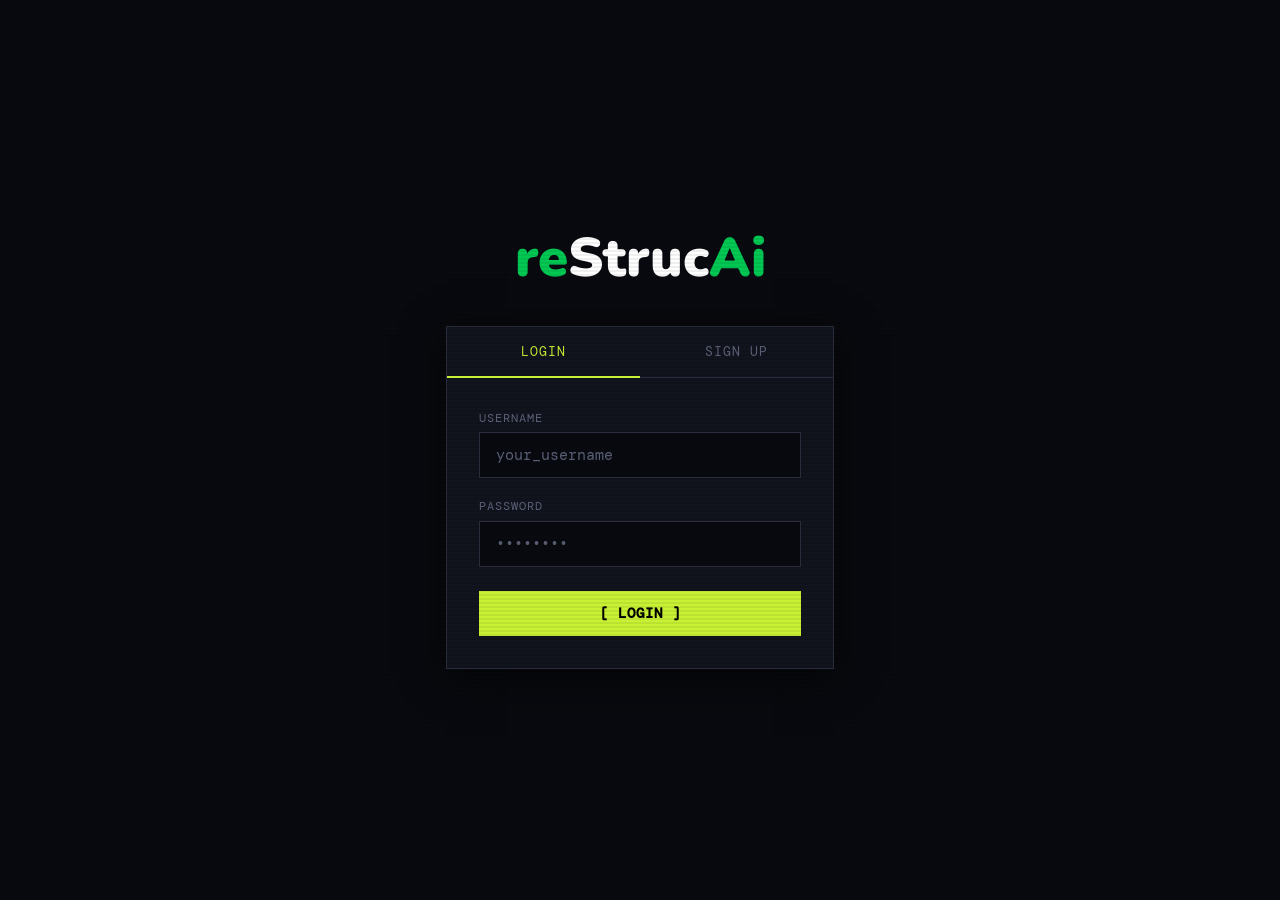
<file: templates/login.html>
<!DOCTYPE html>
<html lang="en">
<head>
    <meta charset="UTF-8">
    <meta name="viewport" content="width=device-width, initial-scale=1.0">
    <title>reStrucAi — Login</title>
    <link rel="icon" type="image/png" href="/static/img/logo.png">
    <link rel="preconnect" href="https://fonts.googleapis.com">
    <link rel="preconnect" href="https://fonts.gstatic.com" crossorigin>
    <link href="https://fonts.googleapis.com/css2?family=DM+Mono:ital,wght@0,300;0,400;0,500;1,400&family=Plus+Jakarta+Sans:wght@300;400;500;600;700&family=Nunito:wght@800;900&display=swap" rel="stylesheet">
    <link rel="stylesheet" href="/static/css/style.css">
    <style>
        body { display: flex; align-items: center; justify-content: center; min-height: 100vh; }

        .auth-wrapper {
            width: 100%;
            max-width: 420px;
            padding: 1rem;
        }

        .auth-logo {
            text-align: center;
            margin-bottom: 2.5rem;
        }

        /* reStrucAi brand logo — login page (large) */
        .brand-logo {
            display: inline-flex;
            align-items: baseline;
            font-family: 'Nunito', 'Plus Jakarta Sans', sans-serif;
            font-weight: 900;
            font-size: 3.4rem;
            line-height: 1;
            letter-spacing: 0px;
        }

        .brand-re    { color: #00c853; }
        .brand-struc { color: #ffffff; }
        .brand-ai    { color: #00c853; }

        .auth-card {
            background: var(--bg-panel);
            border: 1px solid var(--border-color);
            box-shadow: 0 8px 40px rgba(0,0,0,0.6);
        }

        .auth-tabs {
            display: flex;
            border-bottom: 1px solid var(--border-color);
        }

        .auth-tab {
            flex: 1;
            padding: 1rem;
            background: transparent;
            border: none;
            color: var(--text-dim);
            font-family: var(--font-mono);
            font-size: 0.8rem;
            letter-spacing: 1px;
            cursor: pointer;
            text-transform: uppercase;
            transition: all 0.2s;
        }

        .auth-tab.active {
            color: var(--accent);
            border-bottom: 2px solid var(--accent);
            margin-bottom: -1px;
        }

        .auth-tab:hover:not(.active) { color: var(--text-light); }

        .auth-body { padding: 2rem; }

        .auth-form { display: none; flex-direction: column; gap: 1.25rem; }
        .auth-form.active { display: flex; }

        .field-label {
            font-family: var(--font-mono);
            font-size: 0.75rem;
            color: var(--text-dim);
            letter-spacing: 1px;
            margin-bottom: 0.4rem;
            text-transform: uppercase;
        }

        .auth-input {
            width: 100%;
            background: var(--bg-dark);
            border: 1px solid var(--border-color);
            color: var(--text-light);
            font-family: var(--font-mono);
            font-size: 0.95rem;
            padding: 0.75rem 1rem;
            outline: none;
            transition: border-color 0.2s, box-shadow 0.2s;
        }

        .auth-input:focus {
            border-color: var(--accent);
            box-shadow: 0 0 0 2px var(--accent-glow);
        }

        .auth-input::placeholder { color: var(--text-dim); }

        .btn-auth {
            width: 100%;
            background: var(--accent);
            color: #000;
            border: none;
            padding: 0.85rem;
            font-family: var(--font-mono);
            font-weight: 700;
            font-size: 0.9rem;
            letter-spacing: 1px;
            cursor: pointer;
            transition: all 0.2s;
            margin-top: 0.25rem;
        }

        .btn-auth:hover { background: var(--accent-hover); box-shadow: 0 0 15px var(--accent-glow); }
        .btn-auth:disabled { opacity: 0.6; cursor: not-allowed; }

        .auth-error {
            background: rgba(255,77,79,0.1);
            border: 1px solid var(--danger);
            color: var(--danger);
            font-family: var(--font-mono);
            font-size: 0.8rem;
            padding: 0.6rem 0.9rem;
            display: none;
        }

        .auth-error.visible { display: block; }
    </style>
</head>
<body class="dark-theme">
    <div class="scanlines"></div>

    <div class="auth-wrapper">
        <div class="auth-logo">
            <div class="brand-logo">
                <span class="brand-re">re</span><span class="brand-struc">Struc</span><span class="brand-ai">Ai</span>
            </div>
        </div>

        <div class="auth-card">
            <div class="auth-tabs">
                <button class="auth-tab active" id="tab-login" onclick="switchTab('login')">LOGIN</button>
                <button class="auth-tab" id="tab-signup" onclick="switchTab('signup')">SIGN UP</button>
            </div>

            <div class="auth-body">
                <!-- Login form -->
                <form class="auth-form active" id="form-login" onsubmit="handleLogin(event)">
                    <div id="login-error" class="auth-error"></div>
                    <div>
                        <div class="field-label">Username</div>
                        <input class="auth-input" id="login-username" type="text" placeholder="your_username" autocomplete="username" required>
                    </div>
                    <div>
                        <div class="field-label">Password</div>
                        <input class="auth-input" id="login-password" type="password" placeholder="••••••••" autocomplete="current-password" required>
                    </div>
                    <button class="btn-auth" type="submit" id="btn-login">[ LOGIN ]</button>
                </form>

                <!-- Signup form -->
                <form class="auth-form" id="form-signup" onsubmit="handleSignup(event)">
                    <div id="signup-error" class="auth-error"></div>
                    <div>
                        <div class="field-label">Username</div>
                        <input class="auth-input" id="signup-username" type="text" placeholder="choose_username" autocomplete="username" required>
                    </div>
                    <div>
                        <div class="field-label">Email</div>
                        <input class="auth-input" id="signup-email" type="email" placeholder="you@example.com" autocomplete="email" required>
                    </div>
                    <div>
                        <div class="field-label">Password</div>
                        <input class="auth-input" id="signup-password" type="password" placeholder="min. 6 characters" autocomplete="new-password" required>
                    </div>
                    <div>
                        <div class="field-label">Confirm Password</div>
                        <input class="auth-input" id="signup-confirm" type="password" placeholder="repeat password" autocomplete="new-password" required>
                    </div>
                    <button class="btn-auth" type="submit" id="btn-signup">[ CREATE ACCOUNT ]</button>
                </form>
            </div>
        </div>
    </div>

    <script>
        function switchTab(tab) {
            document.getElementById('tab-login').classList.toggle('active', tab === 'login');
            document.getElementById('tab-signup').classList.toggle('active', tab === 'signup');
            document.getElementById('form-login').classList.toggle('active', tab === 'login');
            document.getElementById('form-signup').classList.toggle('active', tab === 'signup');
            document.getElementById('login-error').classList.remove('visible');
            document.getElementById('signup-error').classList.remove('visible');
        }

        async function handleLogin(e) {
            e.preventDefault();
            const btn = document.getElementById('btn-login');
            const errEl = document.getElementById('login-error');
            errEl.classList.remove('visible');
            btn.disabled = true;
            btn.textContent = '[ LOGGING IN... ]';

            try {
                const res = await fetch('/api/auth/login', {
                    method: 'POST',
                    headers: { 'Content-Type': 'application/json' },
                    body: JSON.stringify({
                        username: document.getElementById('login-username').value.trim(),
                        password: document.getElementById('login-password').value,
                    })
                });
                const data = await res.json();
                if (data.success) {
                    window.location.href = data.redirect || '/';
                } else {
                    errEl.textContent = data.error || 'Login failed';
                    errEl.classList.add('visible');
                }
            } catch {
                errEl.textContent = 'Network error. Try again.';
                errEl.classList.add('visible');
            } finally {
                btn.disabled = false;
                btn.textContent = '[ LOGIN ]';
            }
        }

        async function handleSignup(e) {
            e.preventDefault();
            const btn = document.getElementById('btn-signup');
            const errEl = document.getElementById('signup-error');
            errEl.classList.remove('visible');

            const pw = document.getElementById('signup-password').value;
            const confirm = document.getElementById('signup-confirm').value;
            if (pw !== confirm) {
                errEl.textContent = 'Passwords do not match';
                errEl.classList.add('visible');
                return;
            }

            btn.disabled = true;
            btn.textContent = '[ CREATING... ]';

            try {
                const res = await fetch('/api/auth/signup', {
                    method: 'POST',
                    headers: { 'Content-Type': 'application/json' },
                    body: JSON.stringify({
                        username: document.getElementById('signup-username').value.trim(),
                        email:    document.getElementById('signup-email').value.trim(),
                        password: pw,
                    })
                });
                const data = await res.json();
                if (data.success) {
                    window.location.href = data.redirect || '/';
                } else {
                    errEl.textContent = data.error || 'Signup failed';
                    errEl.classList.add('visible');
                }
            } catch {
                errEl.textContent = 'Network error. Try again.';
                errEl.classList.add('visible');
            } finally {
                btn.disabled = false;
                btn.textContent = '[ CREATE ACCOUNT ]';
            }
        }
    </script>
</body>
</html>
</file>
<file: static/css/style.css>
:root {
    --bg-dark: #090a0f;
    --bg-panel: #12141d;
    --bg-panel-hover: #171a26;
    --border-color: #2a2d3d;
    --text-main: #8f95b2;
    --text-light: #e2e5f1;
    --text-dim: #5c627a;
    --accent: #C8F135;
    --accent-glow: rgba(200, 241, 53, 0.2);
    --accent-hover: #b0d22e;
    --danger: #ff4d4f;
    --danger-hover: #e83a3c;
    --success: #00e676;
    
    --font-ui: 'Plus Jakarta Sans', sans-serif;
    --font-mono: 'DM Mono', monospace;
}

* {
    margin: 0;
    padding: 0;
    box-sizing: border-box;
}

body {
    background-color: var(--bg-dark);
    color: var(--text-main);
    font-family: var(--font-ui);
    overflow-x: hidden;
    height: 100vh;
}

/* Scanline Effect */
.scanlines {
    position: fixed;
    top: 0; left: 0; width: 100vw; height: 100vh;
    background: linear-gradient(
        to bottom,
        rgba(255,255,255,0),
        rgba(255,255,255,0) 50%,
        rgba(0,0,0,0.1) 50%,
        rgba(0,0,0,0.1)
    );
    background-size: 100% 4px;
    pointer-events: none;
    z-index: 9999;
    opacity: 0.6;
}

.app-container {
    display: flex;
    height: 100vh;
}

h1, h2, h3, h4, h5 {
    color: var(--text-light);
    font-weight: 600;
}

.accent {
    color: var(--accent);
}

/* Sidebar */
.sidebar {
    width: 280px;
    background-color: var(--bg-panel);
    border-right: 1px solid var(--border-color);
    display: flex;
    flex-direction: column;
    padding: 1.5rem;
    z-index: 10;
}

.logo {
    display: flex;
    align-items: stretch;
    margin-bottom: 0;
}

.logo i { color: var(--accent); }

.btn-primary {
    background-color: var(--accent);
    color: #000;
    border: none;
    padding: 0.75rem 1rem;
    font-family: var(--font-mono);
    font-weight: 600;
    font-size: 0.9rem;
    cursor: pointer;
    display: flex;
    align-items: center;
    justify-content: center;
    gap: 0.5rem;
    position: relative;
    overflow: hidden;
    transition: all 0.2s;
    margin-bottom: 1rem;
    width: 100%;
}

.btn-primary:hover {
    background-color: var(--accent-hover);
    box-shadow: 0 0 15px var(--accent-glow);
}

.nav-section {
    margin-top: 2rem;
    flex-grow: 1;
    overflow-y: auto;
}

.nav-section h4 {
    font-size: 0.75rem;
    text-transform: uppercase;
    letter-spacing: 1px;
    color: var(--text-dim);
    margin-bottom: 1rem;
}

/* Campaign List */
.campaign-item {
    padding: 0.75rem;
    border: 1px solid var(--border-color);
    border-left: 3px solid transparent;
    margin-bottom: 0.5rem;
    cursor: pointer;
    transition: all 0.2s ease;
    background: transparent;
}

.campaign-item:hover {
    background: var(--bg-panel-hover);
    border-left-color: var(--text-dim);
}

.campaign-item.active {
    background: var(--bg-panel-hover);
    border-color: var(--border-color);
    border-left: 3px solid var(--accent);
}

.camp-item-title {
    color: var(--text-light);
    font-size: 0.9rem;
    font-weight: 500;
    margin-bottom: 0.25rem;
    white-space: nowrap;
    overflow: hidden;
    text-overflow: ellipsis;
}

.camp-item-date {
    display: flex;
    align-items: center;
    gap: 5px;
    font-family: var(--font-mono);
    font-size: 0.7rem;
    color: var(--text-dim);
    margin-bottom: 0.35rem;
}

.camp-item-meta {
    display: flex;
    justify-content: space-between;
    font-size: 0.75rem;
    font-family: var(--font-mono);
    color: var(--text-dim);
}

.camp-item-pills {
    display: flex;
    flex-wrap: wrap;
    gap: 4px;
    margin-top: 0.4rem;
}

.sidebar-status-pill {
    font-family: var(--font-mono);
    font-size: 0.65rem;
    font-weight: 600;
    padding: 1px 6px;
    border: 1px solid;
    border-radius: 20px;
    white-space: nowrap;
}

.status-dot {
    display: inline-block;
    width: 6px; height: 6px;
    border-radius: 50%;
    background-color: var(--accent);
}
.status-dot.running {
    background-color: var(--accent);
    box-shadow: 0 0 8px var(--accent-glow);
    animation: pulse 1s infinite alternate;
}
.status-dot.completed { background-color: var(--success); }
.status-dot.failed { background-color: var(--danger); }

@keyframes pulse {
    from { opacity: 0.5; }
    to { opacity: 1; }
}

/* Main Content */
.main-content {
    flex-grow: 1;
    padding: 2.5rem 3rem;
    overflow-y: auto;
    position: relative;
}

.view {
    display: none;
    animation: fadeIn 0.3s ease;
}

.view.active {
    display: block;
}

@keyframes fadeIn {
    from { opacity: 0; transform: translateY(10px); }
    to { opacity: 1; transform: translateY(0); }
}

.section-header {
    margin-bottom: 2rem;
}

.section-header h2 {
    font-size: 1.5rem;
    letter-spacing: 1px;
    margin-bottom: 0.5rem;
}

.subtitle {
    font-family: var(--font-mono);
    font-size: 0.85rem;
}

/* Card Style */
.card {
    background: var(--bg-panel);
    border: 1px solid var(--border-color);
    box-shadow: 0 4px 20px rgba(0,0,0,0.5);
}

/* Terminal Card */
.terminal-card {
    max-width: 800px;
}

.card-header {
    padding: 0.75rem 1.25rem;
    border-bottom: 1px solid var(--border-color);
    display: flex;
    align-items: center;
    gap: 1rem;
}

.header-title {
    font-family: var(--font-mono);
    font-size: 0.8rem;
    color: var(--text-dim);
    letter-spacing: 1px;
}

.dots {
    display: flex;
    gap: 6px;
}

.dots span {
    width: 10px; height: 10px;
    border-radius: 50%;
    background: var(--border-color);
}

.dots span:nth-child(1) { background: #ff5f56; }
.dots span:nth-child(2) { background: #ffbd2e; }
.dots span:nth-child(3) { background: #27c93f; }

.card-body {
    padding: 1.5rem;
}

.input-wrapper {
    display: flex;
    align-items: flex-start;
    font-family: var(--font-mono);
    font-size: 1rem;
    color: var(--text-light);
}

.prompt-sym {
    color: var(--accent);
    padding-top: 2px;
}

textarea {
    flex-grow: 1;
    background: transparent;
    border: none;
    color: var(--text-light);
    font-family: var(--font-mono);
    font-size: 1rem;
    resize: vertical;
    outline: none;
    line-height: 1.5;
}

textarea::placeholder {
    color: var(--text-dim);
}

.card-footer {
    padding: 1rem 1.5rem;
    border-top: 1px solid var(--border-color);
    display: flex;
    justify-content: flex-end;
}

.btn-run {
    background: transparent;
    color: var(--accent);
    border: 1px solid var(--accent);
    padding: 0.5rem 1.5rem;
    font-family: var(--font-mono);
    font-weight: bold;
    cursor: pointer;
    transition: all 0.2s;
}

.btn-run:hover {
    background: var(--accent-glow);
    text-shadow: 0 0 8px var(--accent);
}

/* Toast */
.status-toast {
    position: absolute;
    bottom: 2rem;
    right: 3rem;
    background: var(--bg-panel);
    border: 1px solid var(--accent);
    padding: 1rem 1.5rem;
    display: flex;
    align-items: center;
    gap: 1rem;
    font-family: var(--font-mono);
    color: var(--accent);
    box-shadow: 0 0 20px rgba(0,0,0,0.8), inset 0 0 10px var(--accent-glow);
}

.status-toast.hidden {
    display: none;
}

.glitch-spinner {
    width: 20px;
    height: 20px;
    border: 2px solid var(--accent);
    border-top-color: transparent;
    border-radius: 50%;
    animation: spin 1s linear infinite;
}

@keyframes spin {
    100% { transform: rotate(360deg); }
}

/* Campaign View */
.campaign-header {
    display: flex;
    justify-content: space-between;
    align-items: center;
    padding: 1.5rem 2rem;
    margin-bottom: 2rem;
}

.camp-info h2 {
    font-size: 1.5rem;
    margin-bottom: 0.5rem;
}

.camp-meta {
    display: flex;
    align-items: center;
    gap: 1rem;
    font-family: var(--font-mono);
    font-size: 0.85rem;
    color: var(--text-main);
}

.bg-panel { background: var(--bg-panel); }

.badge {
    padding: 0.2rem 0.5rem;
    border: 1px solid;
    font-size: 0.7rem;
    font-weight: bold;
}

#camp-status {
    color: var(--accent);
    border-color: var(--accent);
}
#camp-status.completed { color: var(--success); border-color: var(--success); }
#camp-status.failed { color: var(--danger); border-color: var(--danger); }

.meta-item {
    display: flex;
    align-items: center;
    gap: 0.4rem;
}
.meta-item i { width: 14px; height: 14px; }

.header-actions {
    display: flex;
    gap: 1rem;
}

.header-actions button {
    background: transparent;
    border: 1px solid var(--border-color);
    color: var(--text-light);
    padding: 0.5rem 1rem;
    font-family: var(--font-ui);
    font-size: 0.85rem;
    cursor: pointer;
    display: flex;
    align-items: center;
    gap: 0.5rem;
    transition: all 0.2s;
}

.btn-outline:hover {
    border-color: var(--text-light);
    background: rgba(255,255,255,0.05);
}

.btn-danger { color: var(--danger) !important; border-color: var(--danger-hover) !important; }
.btn-danger:hover { background: rgba(255, 77, 79, 0.1) !important; }

.btn-enrich {
    color: var(--accent) !important;
    border-color: var(--accent) !important;
}

.btn-enrich:hover {
    background: var(--accent-glow) !important;
    box-shadow: 0 0 10px var(--accent-glow);
}

.btn-enrich:disabled {
    opacity: 0.6;
    cursor: not-allowed;
}

.spin-icon {
    display: inline-block;
    animation: spin 1s linear infinite;
}

/* Enrichment progress bar */
.enrich-progress {
    background: var(--bg-panel);
    border: 1px solid var(--accent);
    padding: 0.75rem 1.25rem;
    margin-bottom: 1.5rem;
    box-shadow: 0 0 20px var(--accent-glow);
}

.enrich-progress.hidden { display: none; }

.enrich-progress-header {
    display: flex;
    justify-content: space-between;
    align-items: center;
    margin-bottom: 0.5rem;
}

.enrich-label {
    font-family: var(--font-mono);
    font-size: 0.8rem;
    color: var(--accent);
    font-weight: 600;
    letter-spacing: 1px;
}

.enrich-counter {
    font-family: var(--font-mono);
    font-size: 0.8rem;
    color: var(--text-dim);
}

.enrich-bar-track {
    background: var(--bg-dark);
    height: 4px;
    width: 100%;
    border: 1px solid var(--border-color);
    overflow: hidden;
}

.enrich-bar-fill {
    height: 100%;
    background: var(--accent);
    box-shadow: 0 0 8px var(--accent-glow);
    transition: width 0.5s ease;
}

/* Stats Grid */
.stats-grid {
    display: grid;
    grid-template-columns: repeat(4, 1fr);
    gap: 1.5rem;
    margin-bottom: 2rem;
}

.stat-card {
    background: var(--bg-panel);
    border: 1px solid var(--border-color);
    padding: 1.5rem;
    border-left: 2px solid var(--accent);
}

.stat-label {
    font-family: var(--font-mono);
    font-size: 0.75rem;
    color: var(--text-dim);
    margin-bottom: 0.5rem;
}

.stat-val {
    font-size: 2rem;
    font-weight: 700;
    color: var(--text-light);
}

/* Table */
.table-container {
    overflow-x: auto;
    max-height: 50vh;
    border-bottom: 1px solid var(--border-color);
}

.leads-table {
    width: 100%;
    border-collapse: collapse;
    font-size: 0.9rem;
}

.leads-table th, .leads-table td {
    padding: 1rem 1.5rem;
    text-align: left;
    border-bottom: 1px solid var(--border-color);
}

.leads-table th {
    position: sticky;
    top: 0;
    background: var(--bg-panel);
    font-family: var(--font-mono);
    font-size: 0.75rem;
    color: var(--text-dim);
    text-transform: uppercase;
    letter-spacing: 1px;
    z-index: 1;
}

.leads-table tbody tr {
    transition: all 0.2s;
    cursor: pointer;
}

.leads-table tbody tr:hover {
    background: var(--bg-panel-hover);
}

.leads-table td {
    color: var(--text-main);
}

.leads-table td:first-child {
    color: var(--text-light);
    font-weight: 500;
}

.leads-table td.rating {
    font-family: var(--font-mono);
    color: #ffbd2e;
}

.leads-table td.email-cell {
    max-width: 200px;
    white-space: nowrap;
    overflow: hidden;
    text-overflow: ellipsis;
    font-family: var(--font-mono);
    font-size: 0.8rem;
}

/* Email display: email text + pencil icon */
.email-display {
    display: flex;
    align-items: center;
    gap: 0.4rem;
}

.email-display a {
    color: var(--accent);
    text-decoration: none;
    overflow: hidden;
    text-overflow: ellipsis;
    white-space: nowrap;
    max-width: 140px;
    display: inline-block;
}

.email-display a:hover { text-decoration: underline; }

.email-edit-btn {
    background: transparent;
    border: none;
    color: var(--text-dim);
    cursor: pointer;
    padding: 2px;
    display: flex;
    align-items: center;
    flex-shrink: 0;
    opacity: 0;
    transition: opacity 0.15s, color 0.15s;
}

.leads-table tbody tr:hover .email-edit-btn { opacity: 1; }
.email-edit-btn:hover { color: var(--accent); }

/* Add button (empty state) */
.email-add-btn {
    background: transparent;
    border: 1px dashed var(--border-color);
    color: var(--text-dim);
    padding: 2px 8px;
    font-family: var(--font-mono);
    font-size: 0.75rem;
    cursor: pointer;
    transition: all 0.15s;
    white-space: nowrap;
}

.email-add-btn:hover {
    border-color: var(--accent);
    color: var(--accent);
}

/* Edit form: input + save/cancel */
.email-edit-form {
    display: flex;
    align-items: center;
    gap: 4px;
}

.email-input {
    background: var(--bg-dark);
    border: 1px solid var(--accent);
    color: var(--text-light);
    font-family: var(--font-mono);
    font-size: 0.8rem;
    padding: 3px 6px;
    outline: none;
    width: 150px;
    box-shadow: 0 0 6px var(--accent-glow);
}

.email-save-btn,
.email-cancel-btn {
    background: transparent;
    border: 1px solid transparent;
    cursor: pointer;
    padding: 3px;
    display: flex;
    align-items: center;
    justify-content: center;
    flex-shrink: 0;
    transition: all 0.15s;
}

.email-save-btn { color: var(--success); border-color: transparent; }
.email-save-btn:hover { background: rgba(0,230,118,0.1); border-color: var(--success); }
.email-cancel-btn { color: var(--danger); }
.email-cancel-btn:hover { background: rgba(255,77,79,0.1); border-color: var(--danger); }

/* Drawer */
.side-drawer {
    position: fixed;
    top: 0; right: -400px;
    width: 400px; height: 100vh;
    background: var(--bg-panel);
    border-left: 1px solid var(--border-color);
    box-shadow: -5px 0 30px rgba(0,0,0,0.8);
    z-index: 100;
    transition: right 0.3s cubic-bezier(0.16, 1, 0.3, 1);
    display: flex;
    flex-direction: column;
}

.side-drawer.open {
    right: 0;
}

.drawer-header {
    display: flex;
    justify-content: space-between;
    align-items: center;
    padding: 1.5rem;
    border-bottom: 1px solid var(--border-color);
}

.drawer-header h3 {
    font-family: var(--font-mono);
    font-size: 1rem;
    color: var(--accent);
}

.btn-icon {
    background: transparent;
    border: none;
    color: var(--text-dim);
    cursor: pointer;
    transition: color 0.2s;
}

.btn-icon:hover { color: var(--text-light); }

.drawer-content {
    padding: 1.5rem;
    overflow-y: auto;
    flex-grow: 1;
}

.detail-group {
    margin-bottom: 1.5rem;
}

.detail-label {
    font-family: var(--font-mono);
    font-size: 0.75rem;
    color: var(--text-dim);
    margin-bottom: 0.25rem;
}

.detail-value {
    color: var(--text-light);
    font-size: 0.95rem;
    line-height: 1.5;
    word-break: break-word;
}
.detail-value a {
    color: var(--accent);
    text-decoration: none;
}
.detail-value a:hover {
    text-decoration: underline;
}

.drawer-overlay {
    position: fixed;
    top: 0; left: 0; width: 100vw; height: 100vh;
    background: rgba(0,0,0,0.5);
    z-index: 99;
    display: none;
}

.drawer-overlay.open {
    display: block;
}

/* Brand logo — sidebar (same visual height as NEW QUERY button) */
.brand-logo-sm {
    display: flex;
    align-items: center;
    justify-content: flex-start;
    width: 100%;
    font-family: 'Nunito', 'Plus Jakarta Sans', sans-serif;
    font-weight: 900;
    letter-spacing: 0px;
    line-height: 1;
    box-sizing: border-box;
    padding: 0.75rem 1rem;
    height: auto;
    font-size: 2.71rem;
}

.brand-re    { color: #00c853; }
.brand-struc { color: #ffffff; }
.brand-ai    { color: #00c853; }

/* Top bar */
.topbar {
    display: flex;
    align-items: center;
    justify-content: center;
    position: relative;
    padding: 1rem 3rem;
    border-bottom: 1px solid var(--border-color);
    margin-bottom: 2rem;
}

.topbar-title {
    font-family: var(--font-mono);
    font-size: 0.78rem;
    color: var(--text-dim);
    letter-spacing: 1.5px;
    text-transform: uppercase;
    text-align: center;
    line-height: 1;
}

/* Realtime indicator dot */
.realtime-dot {
    position: absolute;
    right: 1.5rem;
    width: 8px;
    height: 8px;
    border-radius: 50%;
    flex-shrink: 0;
}

/* When the dot sits inside the labelled status wrapper, the wrapper is pinned
   to the right and the dot flows normally next to its text. */
.realtime-status {
    position: absolute;
    right: 1.5rem;
}
.realtime-status .realtime-dot {
    position: static;
    right: auto;
}

.realtime-dot.connected {
    background: var(--success);
    box-shadow: 0 0 6px rgba(0, 230, 118, 0.6);
    animation: pulse 2s infinite alternate;
}

.realtime-dot.disconnected {
    background: var(--danger);
}

/* Sidebar footer: user + logout */
.sidebar-footer {
    display: flex;
    align-items: center;
    justify-content: space-between;
    padding-top: 1rem;
    margin-top: auto;
    border-top: 1px solid var(--border-color);
    gap: 0.5rem;
}

.sidebar-user {
    display: flex;
    align-items: center;
    gap: 0.5rem;
    font-family: var(--font-mono);
    font-size: 0.78rem;
    color: var(--text-dim);
    overflow: hidden;
}

#sidebar-username {
    white-space: nowrap;
    overflow: hidden;
    text-overflow: ellipsis;
    color: var(--text-main);
}

.btn-logout {
    background: transparent;
    border: 1px solid var(--border-color);
    color: var(--text-dim);
    cursor: pointer;
    padding: 0.35rem;
    display: flex;
    align-items: center;
    flex-shrink: 0;
    transition: all 0.2s;
}

.btn-logout:hover { color: var(--danger); border-color: var(--danger); }

/* Phone cell */
.phone-cell { font-family: var(--font-mono); font-size: 0.85rem; white-space: nowrap; }
.phone-link { color: var(--text-light); text-decoration: none; }
.phone-link:hover { color: var(--accent); text-decoration: underline; }

/* Status dropdown */
.status-cell { min-width: 160px; }

.status-select {
    background: var(--bg-dark);
    border: 1px solid;
    font-family: var(--font-mono);
    font-size: 0.75rem;
    font-weight: 600;
    padding: 0.3rem 0.5rem;
    cursor: pointer;
    outline: none;
    width: 100%;
    transition: color 0.15s, border-color 0.15s, box-shadow 0.15s;
    -webkit-appearance: none;
    appearance: none;
    background-image: url("data:image/svg+xml,%3Csvg xmlns='http://www.w3.org/2000/svg' width='10' height='6' viewBox='0 0 10 6'%3E%3Cpath d='M1 1l4 4 4-4' stroke='%235c627a' stroke-width='1.5' fill='none' stroke-linecap='round'/%3E%3C/svg%3E");
    background-repeat: no-repeat;
    background-position: right 0.5rem center;
    padding-right: 1.5rem;
}

.status-select option {
    background: var(--bg-panel);
    color: var(--text-light);
    font-weight: 500;
}

/* Notes cell */
.notes-cell { min-width: 160px; max-width: 260px; }

.notes-display {
    color: var(--text-main);
    font-size: 0.82rem;
    cursor: pointer;
    padding: 3px 5px;
    line-height: 1.45;
    white-space: pre-wrap;
    word-break: break-word;
    border: 1px solid transparent;
    transition: color 0.15s, border-color 0.15s;
}

.notes-display:hover {
    color: var(--text-light);
    border-color: var(--border-color);
}

.notes-add-btn {
    background: transparent;
    border: 1px dashed var(--border-color);
    color: var(--text-dim);
    padding: 2px 8px;
    font-family: var(--font-mono);
    font-size: 0.75rem;
    cursor: pointer;
    transition: all 0.15s;
    white-space: nowrap;
}

.notes-add-btn:hover { border-color: var(--accent); color: var(--accent); }


/* ── Notes Modal ─────────────────────────────── */
.notes-modal-overlay {
    position: fixed;
    inset: 0;
    background: rgba(0, 0, 0, 0.65);
    backdrop-filter: blur(3px);
    z-index: 200;
    display: flex;
    align-items: center;
    justify-content: center;
    opacity: 0;
    pointer-events: none;
    transition: opacity 0.2s ease;
}

.notes-modal-overlay.open {
    opacity: 1;
    pointer-events: all;
}

.notes-modal {
    display: flex;
    flex-direction: column;
    background: var(--bg-panel);
    border: 1px solid var(--border-color);
    border-radius: 16px;
    width: 480px;
    max-width: calc(100vw - 2rem);
    max-height: calc(100vh - 3rem);
    box-shadow: 0 24px 60px rgba(0, 0, 0, 0.7), 0 0 0 1px rgba(200,241,53,0.08);
    transform: translateY(16px) scale(0.97);
    transition: transform 0.22s cubic-bezier(0.16,1,0.3,1), opacity 0.22s ease;
    opacity: 0;
}

.notes-modal-overlay.open .notes-modal {
    transform: translateY(0) scale(1);
    opacity: 1;
}

.notes-modal-header {
    display: flex;
    align-items: center;
    justify-content: space-between;
    padding: 1.1rem 1.4rem 0.9rem;
    border-bottom: 1px solid var(--border-color);
}

.notes-modal-title {
    display: flex;
    align-items: center;
    gap: 0.6rem;
    color: var(--accent);
    font-family: var(--font-mono);
    font-size: 0.85rem;
    font-weight: 600;
    letter-spacing: 0.5px;
    overflow: hidden;
}

.notes-modal-title span {
    white-space: nowrap;
    overflow: hidden;
    text-overflow: ellipsis;
    max-width: 340px;
    color: var(--text-light);
}

.notes-modal-close {
    background: transparent;
    border: none;
    color: var(--text-dim);
    cursor: pointer;
    padding: 4px;
    border-radius: 6px;
    display: flex;
    align-items: center;
    transition: color 0.15s, background 0.15s;
    flex-shrink: 0;
}

.notes-modal-close:hover {
    color: var(--text-light);
    background: rgba(255,255,255,0.06);
}

.notes-modal-body {
    padding: 1.2rem 1.4rem;
    flex: 1 1 auto;
    min-height: 0;
    overflow-y: auto;
}

.notes-question {
    margin-bottom: 1rem;
}
.notes-question:last-child {
    margin-bottom: 0;
}

.notes-q-label {
    display: block;
    font-family: var(--font-ui);
    font-size: 0.82rem;
    font-weight: 600;
    color: var(--text-light);
    margin-bottom: 0.4rem;
    line-height: 1.4;
}

.notes-req {
    color: var(--accent);
    font-weight: 700;
}

/* Inline per-question editing (pen) + add */
.notes-q-label {
    display: flex;
    align-items: center;
    justify-content: space-between;
    gap: 0.5rem;
}
.notes-q-iconbtn {
    background: transparent;
    border: none;
    color: var(--text-dim);
    font-size: 0.9rem;
    line-height: 1;
    padding: 0.2rem 0.35rem;
    border-radius: 6px;
    cursor: pointer;
    flex-shrink: 0;
    transition: all 0.15s;
}
.notes-q-iconbtn:hover { color: var(--accent); background: rgba(255,255,255,0.05); }
.notes-q-iconbtn.del:hover { color: var(--danger); }
.notes-q-iconbtn.save:hover { color: var(--success); }

.notes-q-editrow {
    display: flex;
    align-items: center;
    gap: 0.4rem;
    margin-bottom: 0.4rem;
}
.notes-edit-input {
    flex: 1;
    background: var(--bg-dark);
    border: 1px solid var(--accent);
    border-radius: 8px;
    color: var(--text-light);
    font-family: var(--font-ui);
    font-size: 0.85rem;
    padding: 0.5rem 0.7rem;
    outline: none;
    box-shadow: 0 0 0 3px rgba(200,241,53,0.12);
}
.notes-q-toolbar {
    display: flex;
    align-items: center;
    gap: 0.6rem;
    margin-top: 0.3rem;
}
.notes-add-question {
    flex: 1;
    background: transparent;
    border: 1px dashed var(--border-color);
    color: var(--text-main);
    font-family: var(--font-ui);
    font-size: 0.85rem;
    padding: 0.55rem;
    border-radius: 8px;
    cursor: pointer;
    transition: all 0.15s;
}
.notes-add-question:hover {
    border-color: var(--accent);
    color: var(--accent);
}
.notes-reset-link {
    background: transparent;
    border: none;
    color: var(--text-dim);
    font-family: var(--font-mono);
    font-size: 0.72rem;
    padding: 0.4rem 0.5rem;
    cursor: pointer;
    white-space: nowrap;
    flex-shrink: 0;
    transition: color 0.15s;
}
.notes-reset-link:hover {
    color: var(--accent);
}
.notes-empty {
    color: var(--text-dim);
    font-size: 0.85rem;
    text-align: center;
    padding: 1rem 0;
}

/* Compact boxes for the 3 required questions (override the tall default below) */
.notes-modal-textarea.notes-q-input {
    min-height: 48px;
    line-height: 1.4;
    padding: 0.55rem 0.75rem;
}

#notes-modal-textarea {
    min-height: 60px;
    line-height: 1.4;
    padding: 0.55rem 0.75rem;
}

.notes-modal-textarea {
    width: 100%;
    min-height: 140px;
    background: var(--bg-dark);
    border: 1px solid var(--border-color);
    border-radius: 10px;
    color: var(--text-light);
    font-family: var(--font-ui);
    font-size: 0.95rem;
    line-height: 1.6;
    padding: 0.85rem 1rem;
    resize: vertical;
    outline: none;
    transition: border-color 0.2s, box-shadow 0.2s;
}

.notes-modal-textarea:focus {
    border-color: var(--accent);
    box-shadow: 0 0 0 3px rgba(200,241,53,0.12);
}

.notes-modal-textarea::placeholder {
    color: var(--text-dim);
}

.notes-modal-footer {
    display: flex;
    align-items: center;
    justify-content: space-between;
    flex-wrap: wrap;
    flex-shrink: 0;
    padding: 0.85rem 1.4rem 1.2rem;
    border-top: 1px solid var(--border-color);
    gap: 0.75rem;
}

.notes-modal-hint {
    font-family: var(--font-mono);
    font-size: 0.72rem;
    color: var(--text-dim);
    white-space: nowrap;
}

.notes-modal-actions {
    display: flex;
    justify-content: space-between;
    align-items: center;
    gap: 0.6rem;
    width: 100%;
    flex-shrink: 0;
}

.notes-modal-actions.hidden {
    display: none;
}

/* Breathing room between the "+ Add question / Reset" toolbar and "Additional notes" */
#notes-free-block {
    margin-top: 1.4rem;
    padding-top: 1.1rem;
    border-top: 1px solid var(--border-color);
}

.notes-btn-cancel {
    background: transparent;
    border: 1px solid var(--border-color);
    color: var(--text-main);
    font-family: var(--font-ui);
    font-size: 0.85rem;
    padding: 0.45rem 1rem;
    border-radius: 8px;
    cursor: pointer;
    transition: all 0.15s;
}

.notes-btn-cancel:hover {
    border-color: var(--text-dim);
    color: var(--text-light);
    background: rgba(255,255,255,0.04);
}

.notes-btn-save {
    background: var(--accent);
    border: none;
    color: #000;
    font-family: var(--font-ui);
    font-size: 0.85rem;
    font-weight: 700;
    padding: 0.45rem 1.2rem;
    border-radius: 8px;
    cursor: pointer;
    transition: all 0.15s;
}

.notes-btn-save:hover {
    background: var(--accent-hover);
    box-shadow: 0 0 12px var(--accent-glow);
}

.notes-btn-save:disabled {
    opacity: 0.55;
    cursor: not-allowed;
}

.notes-btn-telegram {
    display: inline-flex;
    align-items: center;
    gap: 0.4rem;
    background: #229ED9;
    border: none;
    color: #fff;
    font-family: var(--font-ui);
    font-size: 0.85rem;
    font-weight: 600;
    padding: 0.45rem 1rem;
    border-radius: 8px;
    cursor: pointer;
    transition: all 0.15s;
}

.notes-btn-telegram:hover {
    background: #1c8abf;
    box-shadow: 0 0 12px rgba(34,158,217,0.4);
}

/* Scrollbar */
::-webkit-scrollbar { width: 8px; height: 8px; }
::-webkit-scrollbar-track { background: var(--bg-dark); }
::-webkit-scrollbar-thumb { background: var(--border-color); }
::-webkit-scrollbar-thumb:hover { background: var(--text-dim); }

/* ── Modern popups (UI.confirm / UI.toast) ─────────────────────────── */
.ui-modal-overlay {
    position: fixed;
    inset: 0;
    z-index: 4000;
    display: flex;
    align-items: center;
    justify-content: center;
    background: rgba(5, 6, 10, 0.72);
    backdrop-filter: blur(4px);
    opacity: 0;
    transition: opacity 0.2s ease;
}
.ui-modal-overlay.open { opacity: 1; }

.ui-modal {
    width: 400px;
    max-width: calc(100vw - 2rem);
    background: var(--bg-panel);
    border: 1px solid var(--border-color);
    border-radius: 16px;
    padding: 1.8rem 1.6rem 1.4rem;
    text-align: center;
    box-shadow: 0 24px 70px rgba(0, 0, 0, 0.75);
    transform: translateY(14px) scale(0.96);
    opacity: 0;
    transition: transform 0.22s cubic-bezier(0.16,1,0.3,1), opacity 0.22s ease;
}
.ui-modal-overlay.open .ui-modal { transform: translateY(0) scale(1); opacity: 1; }

.ui-modal-icon {
    width: 48px;
    height: 48px;
    margin: 0 auto 1rem;
    display: flex;
    align-items: center;
    justify-content: center;
    border-radius: 50%;
    color: var(--accent);
    background: rgba(200, 241, 53, 0.12);
}
.ui-modal-icon.danger {
    color: var(--danger);
    background: rgba(255, 77, 79, 0.12);
}

.ui-modal-title {
    font-family: var(--font-ui);
    font-size: 1.1rem;
    font-weight: 700;
    color: var(--text-light);
    margin: 0 0 0.4rem;
}
.ui-modal-msg {
    font-family: var(--font-ui);
    font-size: 0.9rem;
    color: var(--text-main);
    line-height: 1.5;
    margin: 0 0 1.4rem;
}

.ui-modal-actions {
    display: flex;
    gap: 0.6rem;
    justify-content: center;
}
.ui-btn {
    font-family: var(--font-ui);
    font-size: 0.88rem;
    font-weight: 600;
    padding: 0.55rem 1.3rem;
    border-radius: 9px;
    border: 1px solid transparent;
    cursor: pointer;
    transition: all 0.15s;
    min-width: 96px;
}
.ui-btn-ghost {
    background: transparent;
    border-color: var(--border-color);
    color: var(--text-main);
}
.ui-btn-ghost:hover {
    border-color: var(--text-dim);
    color: var(--text-light);
    background: rgba(255,255,255,0.04);
}
.ui-btn-primary {
    background: var(--accent);
    color: #000;
}
.ui-btn-primary:hover { background: var(--accent-hover); box-shadow: 0 0 14px var(--accent-glow); }
.ui-btn-danger {
    background: var(--danger);
    color: #fff;
}
.ui-btn-danger:hover { background: var(--danger-hover); box-shadow: 0 0 14px rgba(255,77,79,0.4); }

/* Toasts */
#ui-toast-host {
    position: fixed;
    bottom: 1.5rem;
    right: 1.5rem;
    z-index: 4100;
    display: flex;
    flex-direction: column;
    gap: 0.6rem;
    pointer-events: none;
}
.ui-toast {
    pointer-events: auto;
    display: flex;
    align-items: center;
    gap: 0.7rem;
    min-width: 260px;
    max-width: 380px;
    background: var(--bg-panel);
    border: 1px solid var(--border-color);
    border-left: 3px solid var(--text-dim);
    border-radius: 11px;
    padding: 0.8rem 1rem;
    color: var(--text-light);
    font-family: var(--font-ui);
    font-size: 0.88rem;
    line-height: 1.4;
    box-shadow: 0 12px 32px rgba(0,0,0,0.55);
    transform: translateX(120%);
    opacity: 0;
    transition: transform 0.22s cubic-bezier(0.16,1,0.3,1), opacity 0.22s ease;
    cursor: pointer;
}
.ui-toast.show { transform: translateX(0); opacity: 1; }
.ui-toast-icon { display: flex; flex-shrink: 0; }
.ui-toast.success { border-left-color: var(--success); }
.ui-toast.success .ui-toast-icon { color: var(--success); }
.ui-toast.error { border-left-color: var(--danger); }
.ui-toast.error .ui-toast-icon { color: var(--danger); }
.ui-toast.info { border-left-color: var(--accent); }
.ui-toast.info .ui-toast-icon { color: var(--accent); }

/* ── Email Draft side panel ────────────────────────────────────────── */
.notes-modal-overlay { gap: 1rem; }

.notes-btn-draft {
    display: inline-flex;
    align-items: center;
    gap: 0.4rem;
    background: linear-gradient(135deg, #6d4cff, #9a6bff);
    border: none;
    color: #fff;
    font-family: var(--font-ui);
    font-size: 0.85rem;
    font-weight: 600;
    padding: 0.45rem 1rem;
    border-radius: 8px;
    cursor: pointer;
    transition: all 0.15s;
}
.notes-btn-draft:hover {
    filter: brightness(1.08);
    box-shadow: 0 0 12px rgba(154, 107, 255, 0.45);
}
.notes-btn-draft:disabled {
    opacity: 0.45;
    cursor: not-allowed;
    filter: grayscale(0.6);
}
.notes-btn-draft:disabled:hover {
    filter: grayscale(0.6);
    box-shadow: none;
}

/* When the draft panel is open, stretch both children of the overlay to the
   same height so the two panels look like a matched pair. */
.notes-modal-overlay.with-draft {
    align-items: stretch;
    padding: 1.5rem 0;
}
.notes-modal-overlay.with-draft .notes-modal,
.notes-modal-overlay.with-draft .draft-panel {
    height: calc(100vh - 3rem);
    max-height: calc(100vh - 3rem);
}

.draft-panel {
    display: none;
    flex-direction: column;
    width: 480px;
    max-width: calc(100vw - 2rem);
    max-height: calc(100vh - 3rem);
    background: var(--bg-panel);
    border: 1px solid var(--border-color);
    border-radius: 16px;
    box-shadow: 0 24px 60px rgba(0, 0, 0, 0.7), 0 0 0 1px rgba(154, 107, 255, 0.18);
    transform: translateX(20px);
    opacity: 0;
    transition: transform 0.25s cubic-bezier(0.16,1,0.3,1), opacity 0.25s ease;
}
.draft-panel.open {
    display: flex;
    transform: translateX(0);
    opacity: 1;
}

.draft-header {
    display: flex;
    align-items: center;
    justify-content: space-between;
    padding: 1rem 1.2rem;
    border-bottom: 1px solid var(--border-color);
}
.draft-title {
    display: flex;
    align-items: center;
    gap: 0.55rem;
    font-family: var(--font-ui);
    font-weight: 700;
    color: var(--text-light);
    font-size: 0.95rem;
}
.draft-title svg { color: #9a6bff; }
.draft-close {
    background: transparent;
    border: none;
    color: var(--text-dim);
    cursor: pointer;
    padding: 0.2rem;
    border-radius: 6px;
    transition: all 0.15s;
}
.draft-close:hover { color: var(--text-light); background: rgba(255,255,255,0.05); }

.draft-body {
    flex: 1 1 auto;
    min-height: 0;
    padding: 1rem 1.2rem;
    overflow-y: auto;
    display: flex;
    flex-direction: column;
    gap: 0.9rem;
}
.draft-field { display: flex; flex-direction: column; gap: 0.35rem; }
.draft-field-grow { flex: 1 1 auto; min-height: 0; }

.draft-label {
    font-family: var(--font-mono);
    font-size: 0.7rem;
    color: var(--text-dim);
    text-transform: uppercase;
    letter-spacing: 0.04em;
}
.draft-input, .draft-textarea {
    background: var(--bg-dark);
    border: 1px solid var(--border-color);
    border-radius: 9px;
    color: var(--text-light);
    font-family: var(--font-ui);
    font-size: 0.9rem;
    padding: 0.6rem 0.8rem;
    outline: none;
    transition: border-color 0.2s, box-shadow 0.2s;
}
.draft-input:focus, .draft-textarea:focus {
    border-color: #9a6bff;
    box-shadow: 0 0 0 3px rgba(154, 107, 255, 0.15);
}
.draft-textarea {
    flex: 1 1 auto;
    min-height: 220px;
    resize: vertical;
    line-height: 1.5;
    font-family: var(--font-mono);
    white-space: pre-wrap;
    word-wrap: break-word;
}
.draft-input::placeholder, .draft-textarea::placeholder { color: var(--text-dim); }

.draft-loading {
    display: flex;
    align-items: center;
    gap: 0.6rem;
    font-family: var(--font-mono);
    font-size: 0.78rem;
    color: var(--text-dim);
    padding: 0.4rem 0;
}
.draft-loading.hidden { display: none; }
.draft-spinner {
    width: 14px; height: 14px;
    border: 2px solid var(--border-color);
    border-top-color: #9a6bff;
    border-radius: 50%;
    animation: draft-spin 0.7s linear infinite;
    display: inline-block;
}
@keyframes draft-spin { to { transform: rotate(360deg); } }

.draft-footer {
    display: flex;
    align-items: center;
    justify-content: space-between;
    gap: 0.8rem;
    padding: 0.85rem 1.2rem 1.1rem;
    border-top: 1px solid var(--border-color);
}
.draft-hint {
    font-family: var(--font-mono);
    font-size: 0.7rem;
    color: var(--text-dim);
}
.draft-btn-send {
    display: inline-flex;
    align-items: center;
    gap: 0.45rem;
    background: var(--accent);
    border: none;
    color: #000;
    font-family: var(--font-ui);
    font-size: 0.88rem;
    font-weight: 700;
    padding: 0.55rem 1.2rem;
    border-radius: 9px;
    cursor: pointer;
    transition: all 0.15s;
}
.draft-btn-send:hover { background: var(--accent-hover); box-shadow: 0 0 12px var(--accent-glow); }
.draft-btn-send:disabled { opacity: 0.6; cursor: not-allowed; }

.draft-btn-ai {
    display: inline-flex;
    align-items: center;
    gap: 0.45rem;
    background: transparent;
    border: 1px solid #9a6bff;
    color: #9a6bff;
    font-family: var(--font-ui);
    font-size: 0.88rem;
    font-weight: 700;
    padding: 0.55rem 1.2rem;
    border-radius: 9px;
    cursor: pointer;
    transition: all 0.15s;
}
.draft-btn-ai:hover {
    background: rgba(154, 107, 255, 0.08);
    box-shadow: 0 0 12px rgba(154, 107, 255, 0.25);
}
.draft-btn-ai:disabled {
    opacity: 0.6;
    cursor: not-allowed;
}

/* On narrower screens, stack draft below the notes modal */
@media (max-width: 1080px) {
    .notes-modal-overlay { flex-wrap: wrap; align-content: center; overflow-y: auto; padding: 1.5rem 0; }
    .draft-panel { width: 480px; }
}

/* Rich Editor Styles */
.editor-container {
    display: flex;
    flex-direction: column;
    border: 1px solid var(--border-color);
    border-radius: 9px;
    background: var(--bg-dark);
    flex: 1 1 auto;
    min-height: 250px;
    overflow: hidden;
    transition: border-color 0.2s, box-shadow 0.2s;
}

.editor-container:focus-within {
    border-color: #9a6bff;
    box-shadow: 0 0 0 3px rgba(154, 107, 255, 0.15);
}

.editor-toolbar {
    display: flex;
    flex-wrap: wrap;
    align-items: center;
    gap: 0.25rem;
    padding: 0.4rem;
    background: var(--bg-panel);
    border-bottom: 1px solid var(--border-color);
    user-select: none;
}

.toolbar-btn {
    display: flex;
    align-items: center;
    justify-content: center;
    width: 28px;
    height: 28px;
    border: none;
    border-radius: 6px;
    background: transparent;
    color: var(--text-dim);
    cursor: pointer;
    transition: color 0.15s, background-color 0.15s;
}

.toolbar-btn:hover {
    color: var(--text-light);
    background-color: var(--bg-panel-hover);
}

.toolbar-btn.active {
    color: #9a6bff;
    background-color: rgba(154, 107, 255, 0.15);
}

.toolbar-separator {
    width: 1px;
    height: 18px;
    background-color: var(--border-color);
    margin: 0 0.25rem;
}

.toolbar-select {
    background: var(--bg-dark);
    border: 1px solid var(--border-color);
    border-radius: 6px;
    color: var(--text-dim);
    font-size: 0.72rem;
    font-family: var(--font-ui);
    padding: 0.15rem 0.4rem;
    height: 26px;
    outline: none;
    cursor: pointer;
    transition: color 0.15s, border-color 0.15s;
}

.toolbar-select:hover {
    color: var(--text-light);
    border-color: var(--text-dim);
}

.toolbar-select option {
    background: var(--bg-panel);
    color: var(--text-light);
}

.draft-editor {
    border: none !important;
    border-radius: 0 !important;
    box-shadow: none !important;
    padding: 0.8rem 1rem !important;
    overflow-y: auto;
    outline: none;
    min-height: 200px;
    flex: 1 1 auto;
    font-family: var(--font-mono); /* Keep font mono for consistent layout/spacing */
    font-size: 0.92rem;
    color: var(--text-main);
    white-space: pre-wrap;
    word-wrap: break-word;
}

/* Custom placeholder for contenteditable */
.draft-editor[contenteditable="true"]:empty:before {
    content: attr(placeholder);
    color: var(--text-dim);
    cursor: text;
}
</file>
